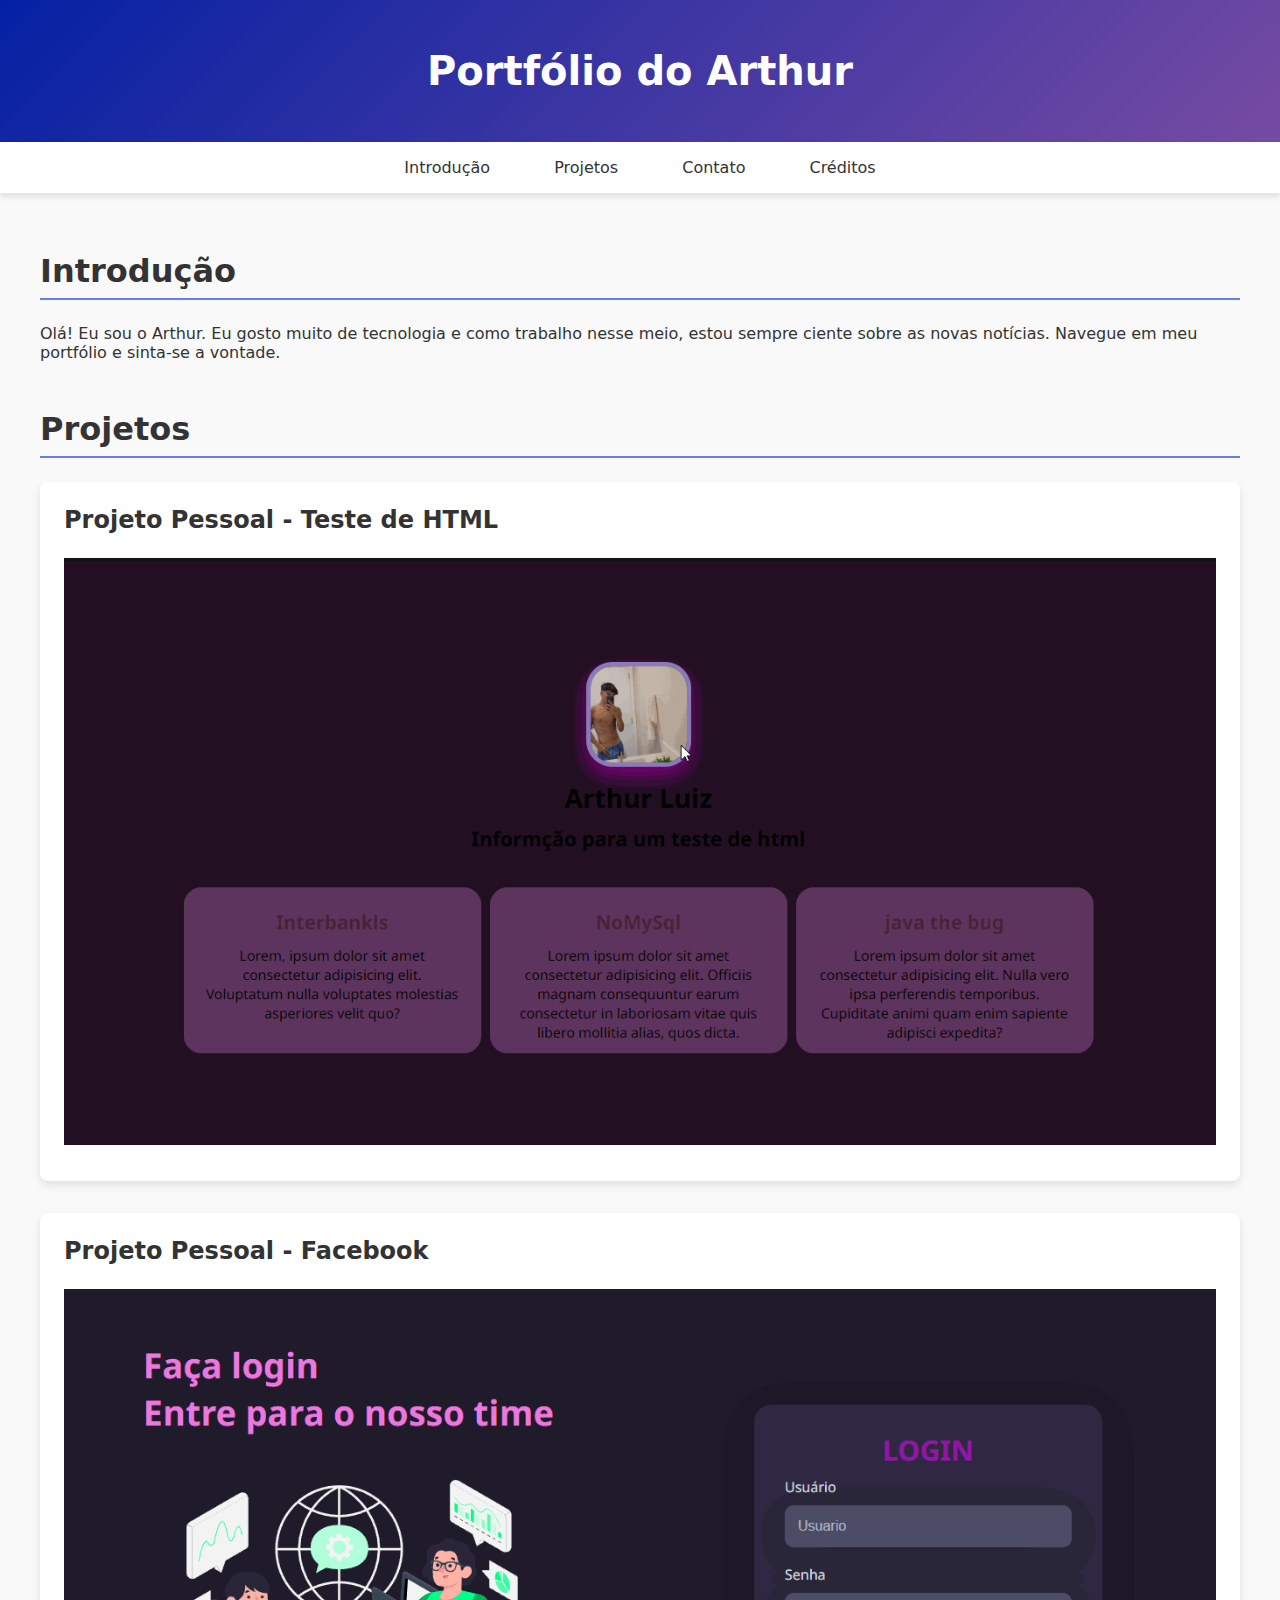
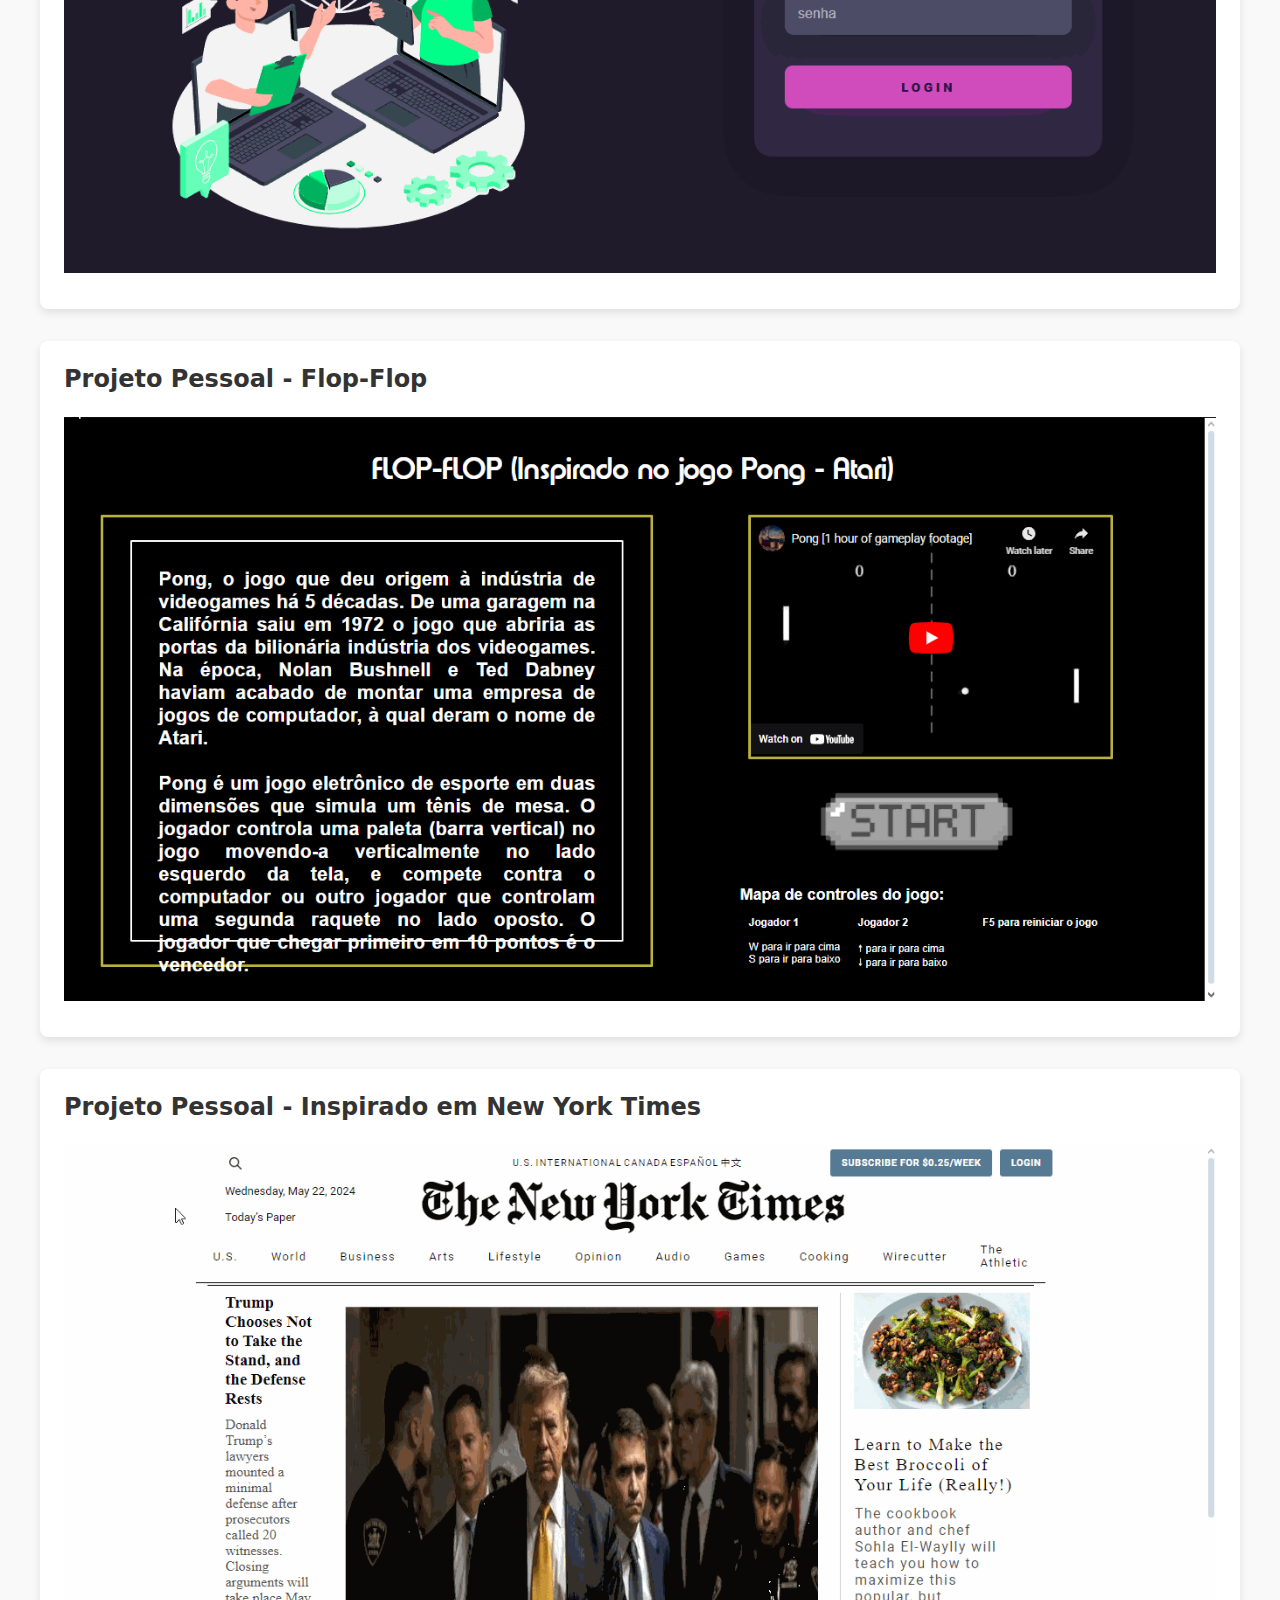
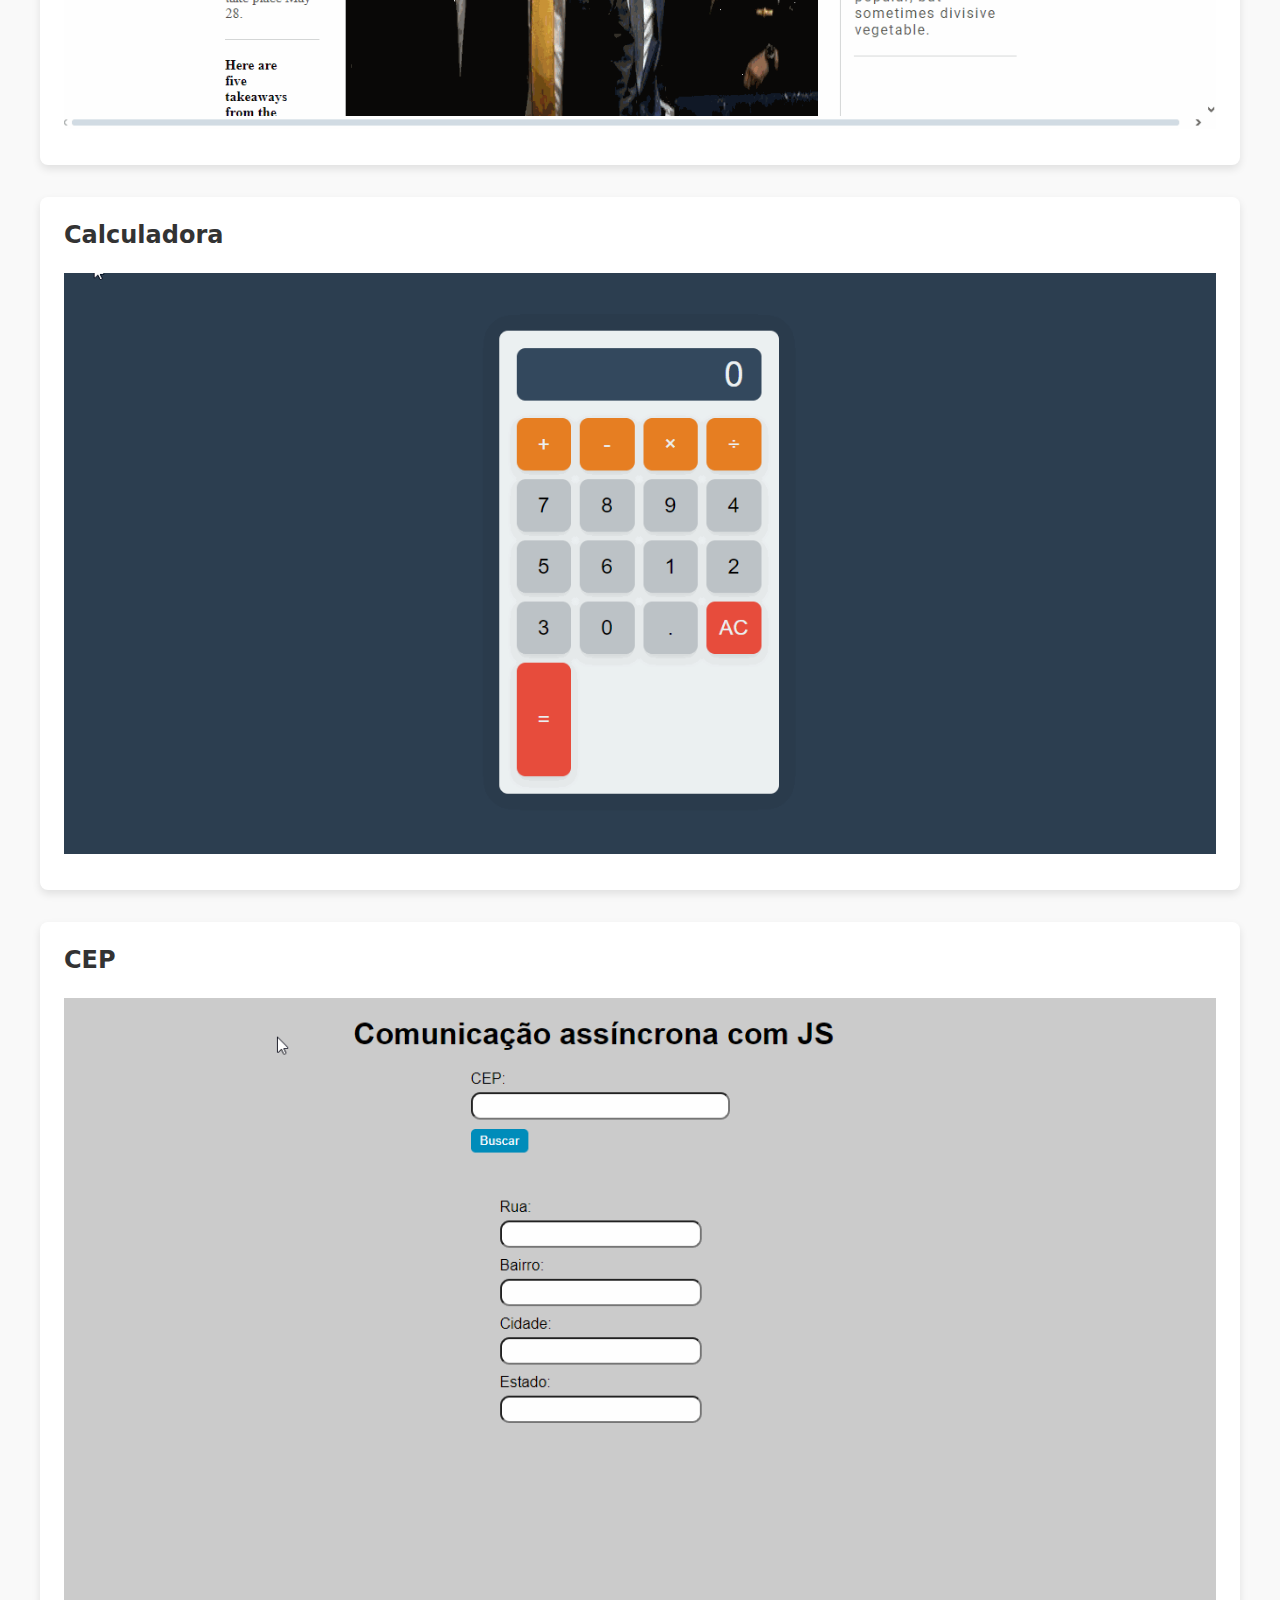
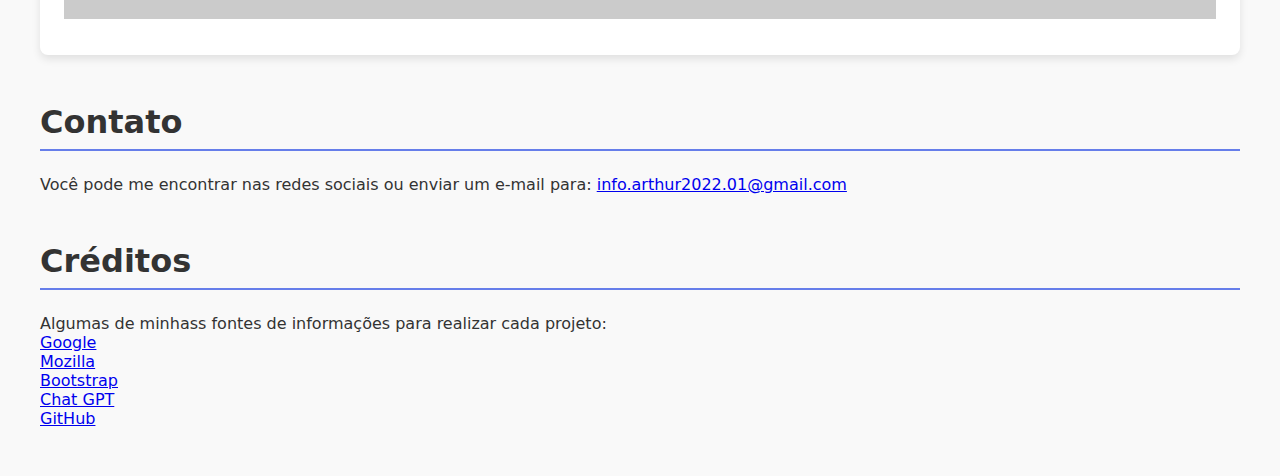
<file: index.html>
<!DOCTYPE html>
<html lang="pt-br">

<head>
    <meta charset="UTF-8">
    <meta name="viewport" content="width=device-width, initial-scale=1.0">
    <link rel="stylesheet" href="style.css">
    <link href="https://fonts.googleapis.com/css2?family=Raleway:wght@300;400;700&display=swap" rel="stylesheet">
    <link href="https://fonts.googleapis.com/css2?family=Roboto:ital,wght@0,100;0,300;0,400;0,500;0,700;0,900;1,100;1,300;1,400;1,500;1,700;1,900&display=swap" rel="stylesheet">
    <title>Portfólio do Arthur</title>
</head>

<body>
    <header>
        <h1>Portfólio do Arthur</h1>
    </header>
    <nav>
        <a href="#intro">Introdução</a>
        <a href="#projetos">Projetos</a>
        <a href="#contato">Contato</a>
        <a href="#creditos">Créditos</a>
    </nav>
    <div class="container">
        <section id="intro" class="intro">
            <h2>Introdução</h2>
            <p>Olá! Eu sou o Arthur. Eu gosto muito de tecnologia e como trabalho nesse meio, estou sempre ciente sobre as novas notícias. Navegue em meu portfólio e sinta-se a vontade.</p>
        </section>
        <section id="projetos" class="projetos">
            <h2>Projetos</h2>
            <div class="projeto">
                <h3>Projeto Pessoal - Teste de HTML</h3>
                <p><a href="htmltest/htmltest.html">
                    <img src="htmltest.gif" alt="GIF Html test">
                </a></p>
            </div>
            <div class="projeto">
                <h3>Projeto Pessoal - Facebook</h3>
                <p><a href="facebook/facebook.html">
                    <img src="face.gif" alt="facebook gif">
                </a></p>
            </div>

            <div class="projeto">
                <h3>Projeto Pessoal - Flop-Flop</h3>
                <p><a href="flop-flop/ajudaFlop-Flop.html">
                    <img src="flopflop.gif" alt="flop flop gif">
                </a></p>
            </div>

            <div class="projeto">
                <h3>Projeto Pessoal - Inspirado em New York Times</h3>
                <p><a href="nytimes/index_TheNewYorkTimes.html">
                    <img src="nyt.gif" alt="new york times gif">
                </a></p>
            </div>

            <div class="projeto">
                <h3>Calculadora</h3>
                <p><a href="calculadora/calculadora.html">
                    <img src="calculator.gif" alt="calculadora gif">
                </a></p>
            </div>

            <div class="projeto">
                <h3>CEP</h3>
                <p><a href="assincrona/assincrona.html">
                    <img src="assincrona.gif" alt="cep gif">
                </a></p>
            </div>

        </section>
        <section id="contato" class="contato">
            <h2>Contato</h2>
            <p>Você pode me encontrar nas redes sociais ou enviar um e-mail para: <a
                    href="mailto:info.arthur2022.01@gmail.com">info.arthur2022.01@gmail.com</a></p>
        </section>
        <section id="creditos" class="creditos">
            <h2>Créditos</h2>
            <p>Algumas de minhass fontes de informações para realizar cada projeto: <br>
                <a href="https://www.google.com.br/?hl=pt-BR">Google</a><br>
                <a href="https://developer.mozilla.org/pt-BR">Mozilla</a><br>
                <a href="https://getbootstrap.com">Bootstrap</a><br>
                <a href="https://openai.com/index/chatgpt/">Chat GPT</a><br>
                <a href="github.com/">GitHub</a><br>
            </p>
        </section>

    </div>
    <!-- <footer>
        <p>n sei oq botar de footer</p>
    </footer> -->

    <script src="script.js" defer></script>

</body>

</html>
</file>
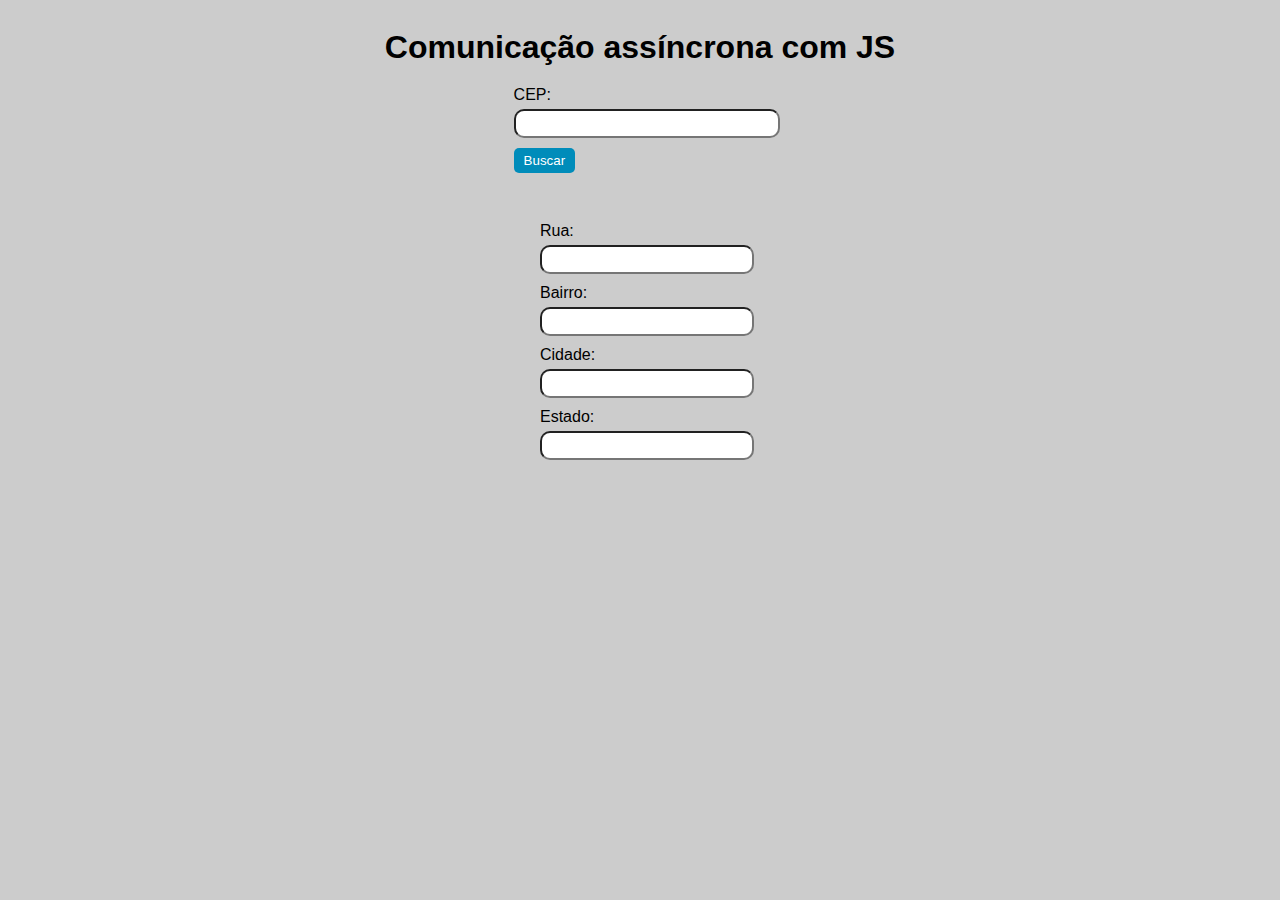
<file: assincrona/assincrona.html>
<!DOCTYPE html>
<html>
<head>
  <title>Comunicação assíncrona com JS</title>
  <link rel="stylesheet" href="assincrona.css">
  <script src="assincrona.js"></script>
</head>
<body>
  <h1>Comunicação assíncrona com JS</h1>
  <form>
    <label for="cep">CEP:</label>
    <input type="text" id="cep" name="cep">
    <button type="button" onclick="buscarEndereco()">Buscar</button>
  </form>
  <br>
  <div id="resultado">
    <label for="rua">Rua:</label>
    <input type="text" id="rua" name="rua">
    <br>
    <label for="bairro">Bairro:</label>
    <input type="text" id="bairro" name="bairro">
    <br>
    <label for="cidade">Cidade:</label>
    <input type="text" id="cidade" name="cidade">
    <br>
    <label for="estado">Estado:</label>
    <input type="text" id="estado" name="estado">
  </div>
</body>
</html>
</file>
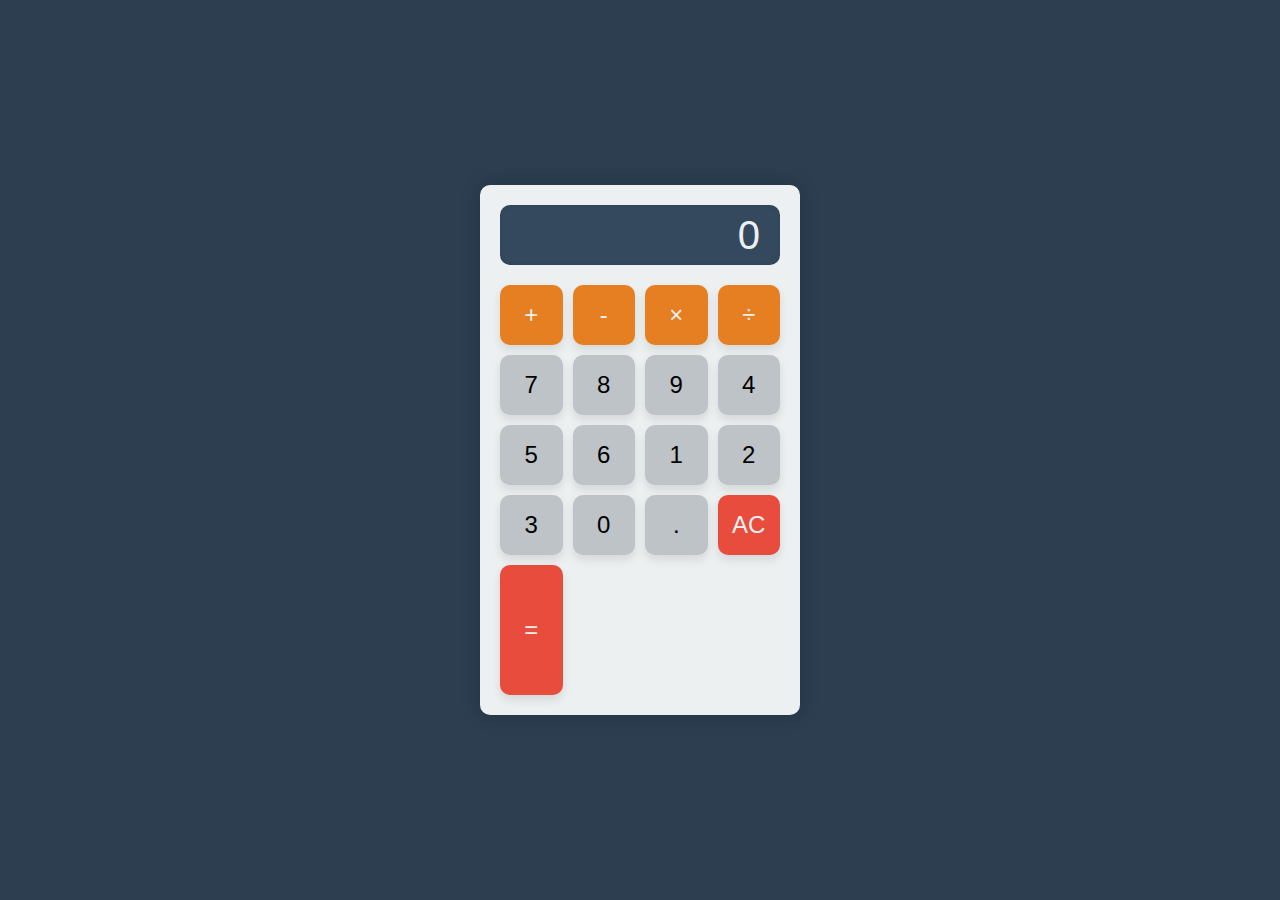
<file: calculadora/calculadora.html>
<!DOCTYPE html>
<html lang="pt-BR">
<head>
    <meta charset="UTF-8">
    <meta name="viewport" content="width=device-width, initial-scale=1.0">
    <title>Calculadora</title>
    <link rel="stylesheet" href="calculadora.css">
</head>
<body>
    <div class="calculator">
        <input type="text" class="calculator-screen" value="" disabled />
        <div class="calculator-keys">
            <button type="button" class="operator" value="+">+</button>
            <button type="button" class="operator" value="-">-</button>
            <button type="button" class="operator" value="*">&times;</button>
            <button type="button" class="operator" value="/">&divide;</button>

            <button type="button" value="7">7</button>
            <button type="button" value="8">8</button>
            <button type="button" value="9">9</button>

            <button type="button" value="4">4</button>
            <button type="button" value="5">5</button>
            <button type="button" value="6">6</button>

            <button type="button" value="1">1</button>
            <button type="button" value="2">2</button>
            <button type="button" value="3">3</button>

            <button type="button" value="0">0</button>
            <button type="button" class="decimal" value=".">.</button>
            <button type="button" class="all-clear" value="all-clear">AC</button>

            <button type="button" class="equal-sign operator" value="=">=</button>
        </div>
    </div>
    <script src="calculadora.js"></script>
</body>
</html>
</file>
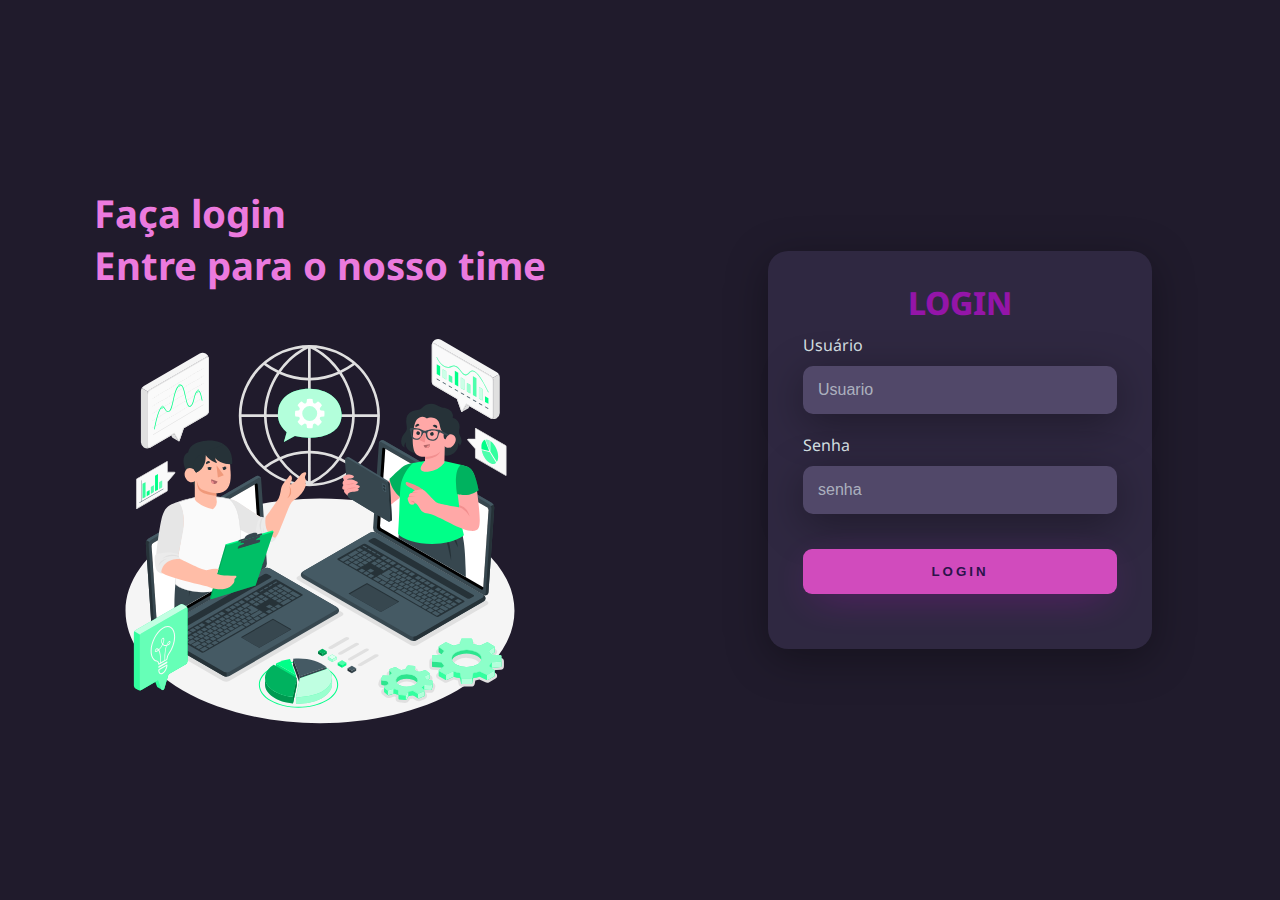
<file: facebook/facebook.html>
<!DOCTYPE html>
<html lang="pt-br">
<head>
    <meta charset="UTF-8">
    <meta http-equiv="X-UA-Compatible" content="IE=edge">
    <meta name="viewport" content="width=device-width, initial-scale=1.0">
    <link rel="stylesheet" href="facebook.css">
    <title>Facebook</title>
</head>
<body>
    <div class="main-login">
        <div class="left-login">
            <h1>Faça login <br> Entre para o nosso time </h1>
            <img src="teczin.svg" class="left-login-image" alt="estrutura">
        </div>
        <div class="rigth-login">
            <div class="card-login">
                <h1>LOGIN</h1>
                <div class="textfield">
                    <label for="usuario">Usuário</label>
                    <input type="text" name="usuario" placeholder="Usuario">
                </div>
                <div class="textfield">
                    <label for="Senha">Senha</label>
                    <input type="password" name="senha" placeholder="senha">
                </div>
                <button class="bnt-login">Login</button>
            </div>        
        </div>
    </div>
</body>
</html>
</file>
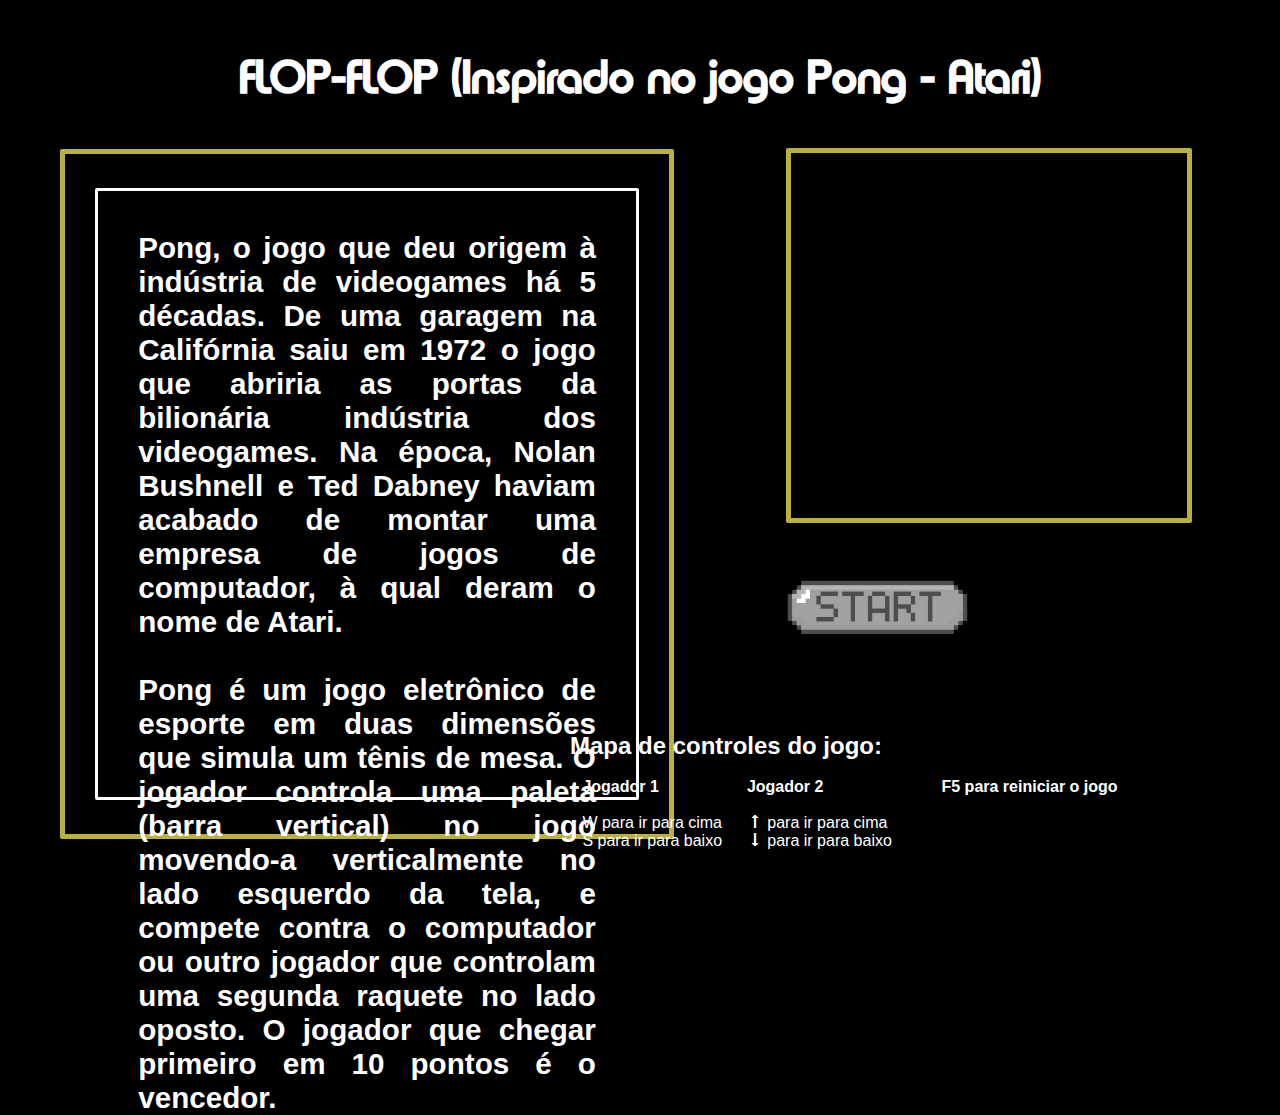
<file: flop-flop/ajudaFlop-Flop.html>
<!DOCTYPE html>
<html lang="pt-br">

<head>
    <meta charset="UTF-8">
    <meta name="viewport" content="width=device-width, initial-scale=1.0">
    <link rel="stylesheet" href="ajudaFlop-Flop.css">
    <title>Página de ajuda do Flop-Flop</title>
    <link rel="shortcut icon" href="favicon.ico" type="image/x-icon">
</head>

<body>
    <h1 id="h1">FLOP-FLOP (Inspirado no jogo Pong - Atari)</h1>
    <div class="d0">
        <div class="caixa">
            <div class="info">
                <h1
                    style="text-align: justify; margin: 40px; font-family: Arial, Helvetica, sans-serif; font-size: 29.61px;">
                    Pong, o jogo que deu origem à indústria de videogames há
                    5
                    décadas. De uma garagem na Califórnia
                    saiu em 1972 o jogo que abriria as portas
                    da bilionária indústria dos videogames.
                    Na época, Nolan Bushnell e Ted Dabney haviam acabado de montar uma empresa de jogos de computador, à
                    qual deram o nome de Atari.
                    <br>
                    <br>
                    Pong é um jogo eletrônico de esporte em duas dimensões que simula um tênis de mesa. O jogador
                    controla
                    uma paleta (barra vertical) no jogo movendo-a verticalmente no lado esquerdo da
                    tela, e compete contra o computador ou outro jogador que controlam uma segunda raquete no lado
                    oposto.
                    O jogador que chegar primeiro em 10 pontos é o vencedor.
                </h1>

            </div>
        </div>
        <div class="d1">
            <div class="video">
                <iframe src="https://www.youtube.com/embed/5Cge1bVB9h0" frameborder="0" width="100%"
                    height="100%"></iframe>
            </div>
        </div>
    </div>
    <div id="controles" style="color: white; position: absolute; right: 150px; bottom: 50px;">
        <h2>Mapa de controles do jogo:</h2><br>
        <div style="display: flex; flex-direction: row; justify-content: space-around; width: 560px;">
            <p><b>Jogador 1 </b><br><br>
                W para ir para cima <br>
                S para ir para baixo
            </p>
            <p><b>Jogador 2 </b><br><br>
                🠕 para ir para cima <br>
                🠗 para ir para baixo
            </p>
            <br>
            <p>
                <b>F5 para reiniciar o jogo</b>
            </p>
        </div>
    </div>
    <a href="apresentFlop-Flop.html">
        <img src="botao.png" alt="Botão Play" class="botao">
    </a>
</body>

</html>
</file>
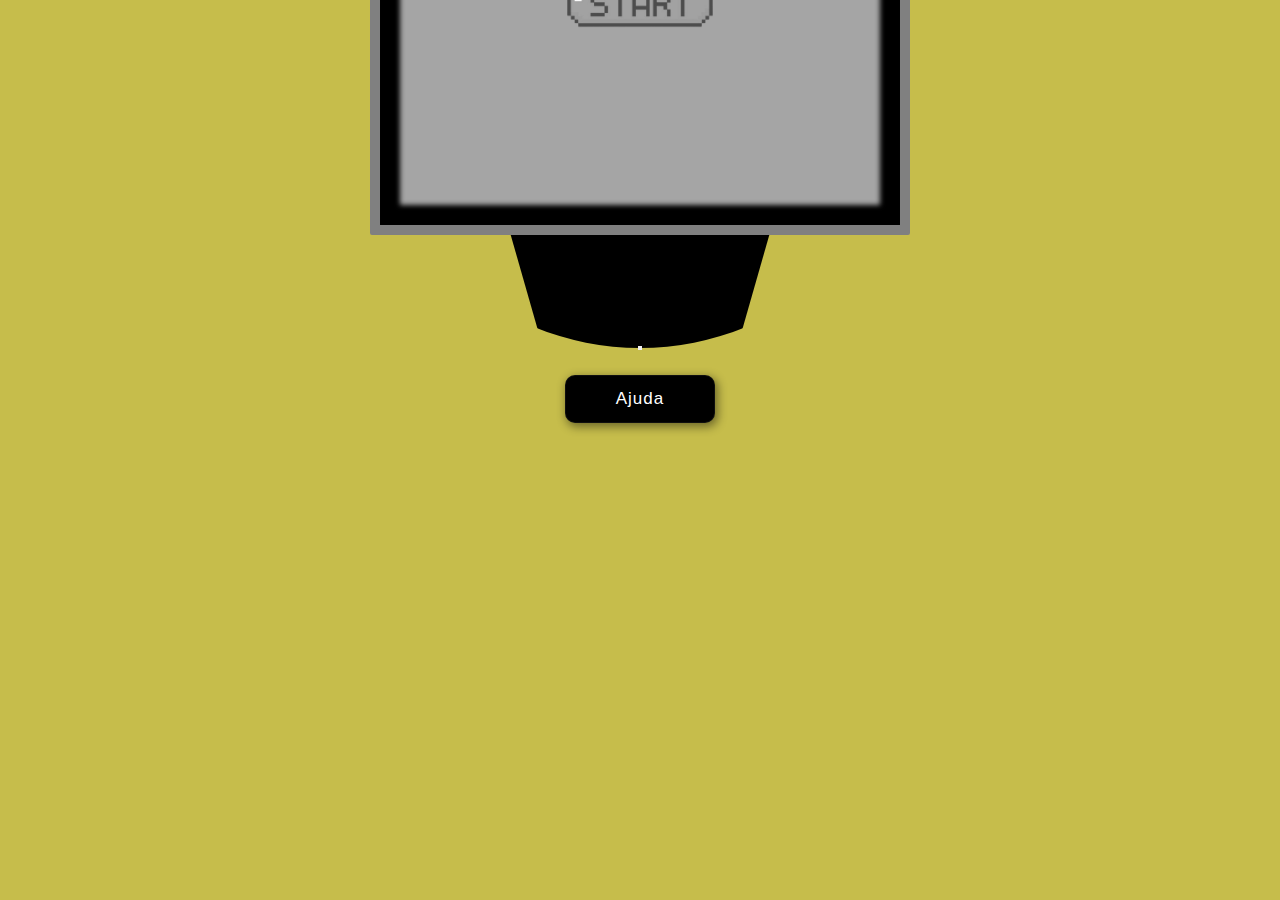
<file: flop-flop/apresentFlop-Flop.html>
<!DOCTYPE html>
<html lang="pt-br">

<head>
    <meta charset="UTF-8">
    <meta http-equiv="X-UA-Compatible" content="IE=edge">
    <meta name="viewport" content="width=device-width, initial-scale=1.0">
    <title>Flop-Flop</title>
    <link rel="stylesheet" href="apresentFlop-Flop.css">
    <script src="jogoFlop-Flop.js"></script>
    <link rel="shortcut icon" href="favicon.ico" type="image/x-icon">
    <style>
        body {
            text-align: center;
        }

        #board {
            background-color: rgba(0, 0, 0, 0.9);
            border-top: 5px solid rgba(195, 185, 65, 0.95);
            border-bottom: 5px solid rgba(195, 185, 65, 0.95);
            width: 100%;
            height: 100%;
            display: none;
        }
    </style>

    <script>
        function mostrarJogo() {
            document.getElementById('board').style.display = 'block';
            document.getElementById('mostrarJogo').style.display = 'none';
            document.getElementById('esconderJogo').style.display = 'block';
        }

        function esconderJogo() {
            document.getElementById('board').style.display = 'none';
            document.getElementById('mostrarJogo').style.display = 'block';
            document.getElementById('esconderJogo').style.display = 'none';
        }
    </script>
</head>

<body>
    <h1>FLOP-FLOP</h1>
    <div class="trapezio">
        <div class="quadCinza">
            <canvas id="board"></canvas>
        </div>
        <button id="mostrarJogo" onclick="mostrarJogo()">
            <img src="botao.png" alt="Botão Play" class="botao">
        </button>
    </div>
    <div class="extras">
        <a href="ajudaFlop-Flop.html">
            <button class="button">Ajuda</button>
        </a>
        <button class="button" id="esconderJogo" onclick="esconderJogo()">Sair do Jogo</button>
    </div>
</body>

</html>
</file>
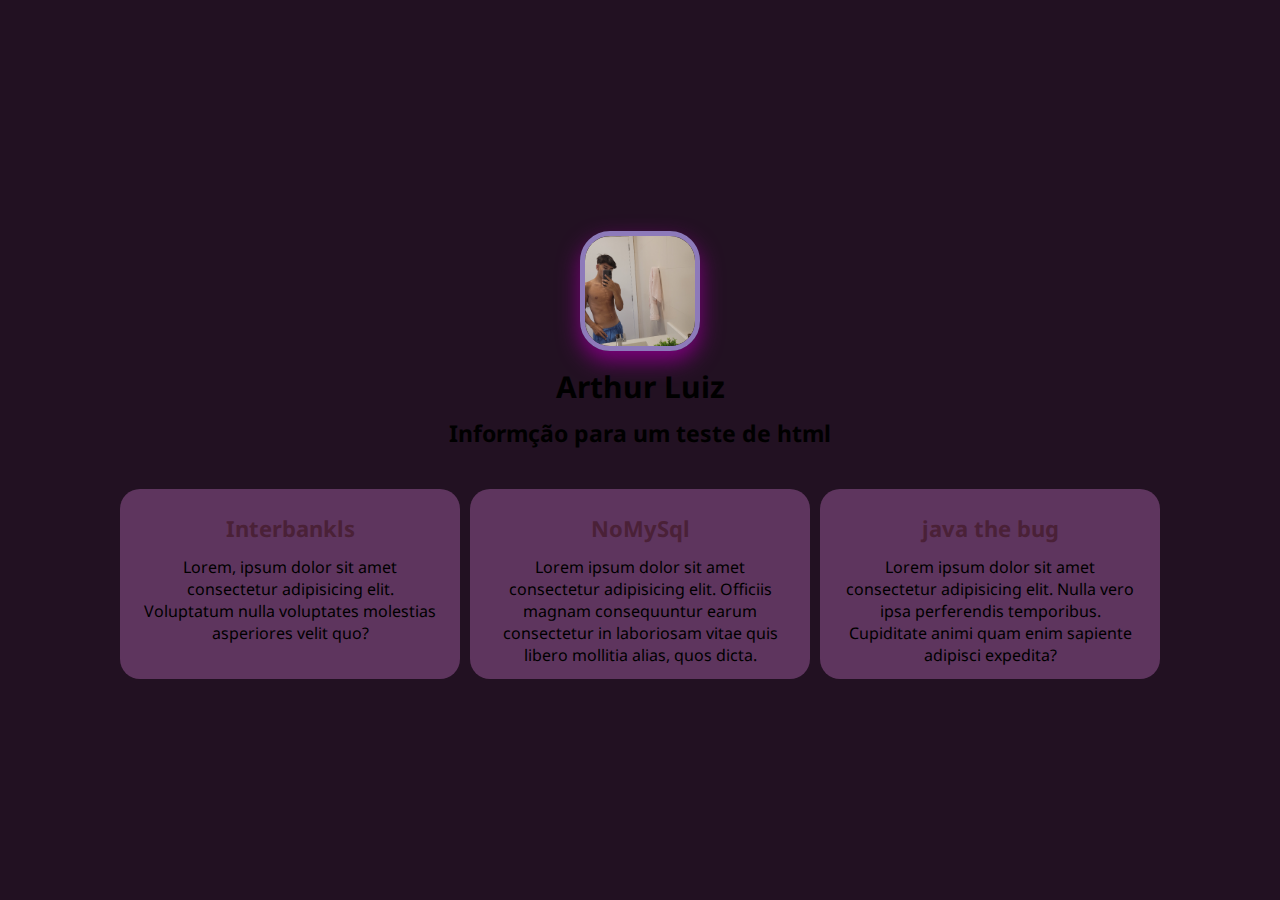
<file: htmltest/htmltest.html>
<!DOCTYPE html>
<html lang="en">
<head>
  <meta charset="UTF-8">
  <meta http-equiv="X-UA-Compatible" content="IE=edge">
  <meta name="viewport" content="width=device-width, initial-scale=1.0">
  <link rel="stylesheet" href="htmltest.css">
  <title>HTML Teste</title>
</head>
<body>
  <main class="main">
    <section class="info-section">
      <img src="porti.png" alt="Minha foto " class="img-porti">
      <h1 class="font-section">Arthur Luiz</h1>
      <h2 class="font-secundari">Informção para um teste de html </h2>
    </section>
    <section class="info-container">
      <div class="info-box">
        <h3 class="section-h3">Interbankls</h3>
        <p>Lorem, ipsum dolor sit amet consectetur adipisicing elit. Voluptatum nulla voluptates molestias asperiores
          velit quo?</p>
      </div>
      <div class="info-box">
        <h3 class="section-h3">NoMySql</h3>
        <p>Lorem ipsum dolor sit amet consectetur adipisicing elit. Officiis magnam consequuntur earum consectetur in
          laboriosam vitae quis libero mollitia alias, quos dicta.</p>
      </div>
      <div class="info-box">
        <h3 class="section-h3">java the bug</h3>
        <p>Lorem ipsum dolor sit amet consectetur adipisicing elit. Nulla vero ipsa perferendis temporibus. Cupiditate
          animi quam enim sapiente adipisci expedita?</p>
      </div>
    </section>
  </main>
</body>
</html>
</file>
<file: style.css>
body {
    font-family: system-ui, -apple-system, BlinkMacSystemFont, 'Segoe UI', Roboto, Oxygen, Ubuntu, Cantarell, 'Open Sans', 'Helvetica Neue', sans-serif;
    margin: 0;
    padding: 0;
    background-color: #f9f9f9;
    color: #333;
    scroll-behavior: smooth;
}
header {
    background: linear-gradient(135deg, #0421a3, #764ba2);
    color: #fff;
    padding: 3rem 1rem;
    text-align: center;
}
header h1 {
    margin: 0;
    font-size: 2.5rem;
    font-weight: 700;
}
nav {
    display: flex;
    justify-content: center;
    background-color: #fff;
    box-shadow: 0 4px 6px rgba(0, 0, 0, 0.1);
}
nav a {
    color: #333;
    padding: 1rem 2rem;
    text-decoration: none;
    transition: color 0.3s ease;
}
nav a:hover {
    color: #061869;
}
.container {
    padding: 2rem;
    max-width: 1200px;
    margin: 0 auto;
}
.intro, .projetos, .contato {
    margin-bottom: 3rem;
}
h2 {
    font-size: 2rem;
    font-weight: 700;
    border-bottom: 2px solid #667eea;
    padding-bottom: 0.5rem;
    margin-bottom: 1.5rem;
}
.projeto {
    background-color: #fff;
    padding: 1.5rem;
    margin-bottom: 2rem;
    border-radius: 8px;
    box-shadow: 0 4px 8px rgba(0, 0, 0, 0.1);
    transition: transform 0.3s ease, box-shadow 0.3s ease;
}

.projeto img{
    width: 100%;
    height: 100%;
}

.projeto:hover {
    transform: translateY(-10px);
    box-shadow: 0 8px 16px rgba(0, 0, 0, 0.2);
}

.projeto h3 {
    margin-top: 0;
    font-size: 1.5rem;
}

.projeto p {
    margin: 0.5rem 0;
}

footer {
    background-color: #667eea;
    color: #fff;
    text-align: center;
    padding: 1rem;
}

@media (prefers-color-scheme: dark) {
    body {
        background-color: #333;
        color: #f9f9f9;
    }
    header {
        background: linear-gradient(135deg, #1e3a8a, #1e40af);
    }
    nav {
        background-color: #1f2937;
        box-shadow: 0 4px 6px rgba(0, 0, 0, 0.6);
    }
    nav a {
        color: #f9f9f9;
    }
    nav a:hover {
        color: #a5b4fc;
    }
    h2 {
        border-bottom: 2px solid #a5b4fc;
    }
    .projeto {
        background-color: #1f2937;
        box-shadow: 0 4px 8px rgba(0, 0, 0, 0.6);
    }
    .footer {
        background-color: #1e3a8a;
    }
}

@media (max-width: 700px) {
    header h1 {
        font-size: 2rem;
    }
    nav {
        flex-direction: column;
        align-items: center;
    }
    nav a {
        padding: 0.5rem 1rem;
    }
    .container {
        padding: 1rem;
    }
    h2 {
        font-size: 1.5rem;
    }
    .projeto {
        padding: 1rem;
    }
    .projeto h3 {
        font-size: 1.25rem;
    }
}
</file>
<file: assincrona/assincrona.css>
body {
  font-family: Arial, sans-serif;
  background-color: #ccc;
  display: flex;
  align-items: center;
  flex-direction: column;
}

h1 {
  margin-bottom: 20px;
}

form {
  width: 20%;
  margin: 0 auto;
  
}

label {
  display: block;
  margin-bottom: 5px;
  width: 200px;
}

input[type=text] {
  width: 100%;
  padding: 5px;
  margin-bottom: 10px;
  border-radius: 10px;
}

button {
  padding: 5px 10px;
  background-color: #008CBA;
  color: #fff;
  border: none;
  border-radius: 5px;
  cursor: pointer;
  justify-content: center;
}

#resultado {
  margin-top: 20px;
  padding: 10px;
  border: 1px solid #ccc;
  border-radius: 5px;
}
</file>
<file: calculadora/calculadora.css>
body {
    display: flex;
    justify-content: center;
    align-items: center;
    height: 100vh;
    background-color: #2c3e50;
    margin: 0;
    font-family: 'Segoe UI', Tahoma, Geneva, Verdana, sans-serif;
}

.calculator {
    border-radius: 10px;
    box-shadow: 0px 0px 20px 0px rgba(0, 0, 0, 0.2);
    padding: 20px;
    background-color: #ecf0f1;
    width: 320px;
    box-sizing: border-box;
}

.calculator-screen {
    width: 100%;
    height: 60px;
    border: none;
    background-color: #34495e;
    color: #ecf0f1;
    font-size: 2.5em;
    text-align: right;
    padding-right: 20px;
    padding-left: 20px;
    border-radius: 10px;
    margin-bottom: 20px;
    box-shadow: inset 0px 0px 5px 0px rgba(0, 0, 0, 0.1);
    box-sizing: border-box;
    overflow: hidden;
}

.button {
    cursor: pointer;
}

.calculator-keys {
    display: grid;
    grid-template-columns: repeat(4, 1fr);
    gap: 10px;
}

.calculator-keys button {
    height: 60px;
    border-radius: 10px;
    border: none;
    background-color: #bdc3c7;
    font-size: 1.5em;
    transition: background-color 0.3s;
    box-shadow: 0px 5px 10px 0px rgba(0, 0, 0, 0.1);
}

.calculator-keys button.operator {
    background-color: #e67e22;
    color: #ecf0f1;
}

.calculator-keys button.equal-sign {
    height: calc(60px * 2 + 10px);
    background-color: #e74c3c;
    color: #ecf0f1;
    grid-row: span 2;
}

.calculator-keys button.all-clear {
    background-color: #e74c3c;
    color: #ecf0f1;
}

.calculator-keys button:active {
    background-color: #95a5a6;
}

.calculator-keys button:hover {
    background-color: #dcdde1;
}
</file>
<file: facebook/facebook.css>
@import url('https://fonts.googleapis.com/css2?family=Noto+Sans:wght@400;700&display=swap');

body {
    margin: 0;
    font-family: 'Noto Sans', sans-serif;
}

body *{
    box-sizing: border-box;
}

.main-login {
    width: 100vw;
    height: 100vh;
    background: #201b2c;
    display: flex;
    justify-content: center;
    align-items: center;
}

.left-login {
    width: 50vw;
    height: 100vh;
    display: flex;
    justify-content: center;
    align-items: center;
    flex-direction: column;
}

.left-login>h1 {
    font-size: 3vw;
    color: #eb7ade;
}

.left-login-image {
    width: 33vw;
}

.rigth-login {
    width: 50vw;
    height: 100vh;
    display: flex;
    justify-content: center;
    align-items: center;
}

.card-login {
    width: 60%;
    display: flex;
    justify-content: center;
    align-items: center;
    flex-direction: column;
    padding: 30px 35px;
    background: #2f2841;
    border-radius: 20px;
    box-shadow: 0px 10px 41px #00000056;
}

.card-login>h1 {
    color: #9415a8;
    font-weight: 800;
    margin: 0;
}

.textfield {
    width: 100%;
    display: flex;
    flex-direction: column;
    align-items: flex-start;
    justify-content: center;
    margin: 10px 0px;
}

.textfield>input {
    width: 100%;
    border: none;
    border-radius: 10px;
    padding: 15px;
    background: #514869;
    color: #f0ffffde;
    font-size: 12pt;
    box-shadow: 0px 10px 41px #00000056;
    outline: none;
    box-sizing: border-box;
}

.textfield>label {
    color: #f0ffffde;
    margin-bottom: 10px;
}

.textfield>input::placeholder {
    color: #f0ffff94;
}

.bnt-login {
    width: 100%;
    padding: 15px 0px;
    margin: 25px;
    border: none;
    border-radius: 9px;
    outline: none;
    text-transform: uppercase;
    font-weight: 800;
    letter-spacing: 3px;
    color: #2b134b;
    background: #d14bbd;
    cursor: pointer;
    box-shadow: 0px 10px 40px -12px #f700ff52;
}

@media only screen and(max-width: 950px){
    .card-login{
        width: 85%;
    }
}

@media only screen and(max-width: 600px){
    .main-login{
        flex-direction: column;
    }
    
    .left-login > h1{
        display: none;
    }
    
    .rigth-login{
        width: 100%;
        height: auto;
    }

    .left-login{
        width: 100%;
        height: auto;
    }

    .left-login-image{
        width: 50vw;
    }

    .card-login{
        width: 90%;
    }
}
</file>
<file: flop-flop/ajudaFlop-Flop.css>
@font-face {
  font-family: myFont;
  src: url(expressa-demibold.ttf);
}

@import url('https://fonts.googleapis.com/css2?family=Roboto:ital,wght@0,100;0,300;0,400;0,500;0,700;0,900;1,100;1,300;1,400;1,500;1,700;1,900&display=swap');

* {
  padding: 0;
  margin: 0;
  box-sizing: border-box;
  text-align: justify;
  border-radius: 2px;
  font-family: Roboto;
}

body {
  width: 100%;
  height: 100%;
  flex-direction: column;
  background-color: black;

}

.d0 {
  width: 96%;
  height: 700px;
  margin-left: 50px;
  margin-top: 35px;
  display: flex;
  flex-direction: row;

}

.caixa {
  display: flex;
  align-items: center;
  align-content: center;
  justify-content: center;
  justify-items: center;
  border: 5px rgba(195, 185, 65, 0.95) solid;
  margin-top: 10px;
  margin-left: 10px;
  width: 55%;
}

.info {
  width: 90%;
  height: 90%;
  border: 3px white solid;
  color: white;
  font-size: 15.8px;
}

.d1 {
  display: flex;
  flex-direction: column;
  justify-content: space-between;
  align-content: space-between;
  width: 52%;
  height: 107%;
  margin-left: 25px;
  margin-top: 10px;
  display: flex;
  flex-direction: column;
}

.video {
  width: 70%;
  height: 50%;
  margin: auto;
  margin-top: -1px;
  border: 5px rgba(195, 185, 65, 0.95) solid;
}

.d2 {
  width: 70%;
  height: 300px;
  margin: auto;
  position: relative;
  bottom: 25px;
  border: 3px white solid;
}


@keyframes pulsar {
  0% {
    scale: 1.1;
  }

  50% {
    scale: 1.2;
  }

  100% {
    scale: 1.1;
  }
}

@keyframes pulsar2 {
  0% {
    scale: 1.15;
  }

  50% {
    scale: 1.2;
  }

  100% {
    scale: 1.15;
  }
}

.botao {
  position: absolute;
  right: 300px;
  top: 63%;
  width: 16%;
  filter: grayscale(100%);
  animation: pulsar infinite 1.9s;
}

.botao:hover {
  filter: grayscale(50%);
  filter: saturate(100%);
  animation: pulsar2 infinite 2s;
}

#h1 {
  font-family: myFont;
  font-size: 45px;
  text-align: center;
  color: white;
  margin-top: 50px;
}

* {
  font-family: Arial, Helvetica, sans-serif;
}
</file>
<file: flop-flop/apresentFlop-Flop.css>
@font-face {
    font-family: myFont;
    src: url(expressa-demibold.ttf);
}

* {
    padding: 0;
    margin: 0;
    box-sizing: border-box;
    font-family: Expressa;
}

body {
    background-color: rgba(195, 185, 65, 0.95);
    border: 19vh transparent solid;
    width: 70vw;
    height: 100vh;
    display: flex;
    flex-direction: column;
    align-items: center;
    align-self: center;
    justify-self: center;
    position: absolute;
    right: 15vw;
}

@keyframes pulsar {
    0% {
        scale: 1.1;
    }

    50% {
        scale: 1.17;
    }

    100% {
        scale: 1.1;
    }
}

@keyframes pulsar2 {
    0% {
        scale: 1.15;
    }

    50% {
        scale: 1.2;
    }

    100% {
        scale: 1.15;
    }
}

.botao {
    position: absolute;
    left: 50%;
    margin-left: -15%;
    top: 45%;
    width: 30%;
    filter: grayscale(100%);
    animation: pulsar infinite 1.9s;
}

.botao:hover {
    filter: grayscale(50%);
    filter: saturate(100%);
    animation: pulsar2 infinite 2s;
}

.trapezio {
    display: flex;
    justify-content: center;
    justify-items: center;
    align-items: center;
    align-content: center;
    border-top: 70vh solid black;
    border-left: 20vh solid transparent;
    border-right: 20vh solid transparent;
    height: 100%;
    width: 100%;
    border-top-left-radius: 110px;
    border-top-right-radius: 120px;
    border-bottom-left-radius: 320px;
    border-bottom-right-radius: 320px;
}

title {
    display: none;
}

h1 {
    margin-top: -90px;
    margin-bottom: 10px;
    font-family: myFont;
    font-size: 65px;
}

.quadCinza {
    background-color: rgb(165, 165, 165);
    position: absolute;
    left: 50%;
    margin-left: -270px;
    top: 15%;
    width: 540px;
    height: 430px;
    border-radius: 2px;
    border: 10px solid gray;
    box-shadow: inset black 0px 0px 5px 20px;
    padding: 22px;
}



.play {
    position: absolute;
    left: 50%;
    top: 50%;
    margin-left: -150px;
    width: 200px;
    height: 60px;
    color: green;


}

.btn {
    display: flex;
    justify-content: center;
    align-items: center;
    width: 300px;
    overflow: hidden;
    height: 3rem;
    background-size: 300% 300%;
    backdrop-filter: blur(1rem);
    border-radius: 5rem;
    transition: 0.5s;
    animation: gradient_301 5s ease infinite;
    border: double 4px transparent;
    background-image: linear-gradient(#212121, #212121), linear-gradient(137.48deg, #ffdb3b 10%, #ff9b17d7 45%, #f9ff41 67%, #feb200d7 87%);
    background-origin: border-box;
    background-clip: content-box, border-box;
}

#container-stars {
    position: absolute;
    z-index: -1;
    width: 100%;
    height: 100%;
    overflow: hidden;
    transition: 0.5s;
    backdrop-filter: blur(1rem);
    border-radius: 5rem;
}

strong {
    z-index: 2;
    font-family: '8BIT WONDER', sans-serif;
    font-size: 20px;
    letter-spacing: 3px;
    color: #FFFFFF;
    text-shadow: 0 0 4px rgb(0, 0, 0);
}

#glow {
    position: absolute;
    display: flex;
    width: 12rem;
}

.circle {
    width: 100%;
    height: 30px;
    filter: blur(2rem);
    animation: pulse_3011 4s infinite;
    z-index: -1;
}

.circle:nth-of-type(1) {
    background: rgba(0, 0, 1860 0.936);
}

.circle:nth-of-type(2) {
    background: rgba(0, 0, 1860 0.936);
}

.btn:hover #container-stars {
    z-index: 1;
    background-color: #212121;
}

.btn:hover {
    transform: scale(1.1)
}

.btn:active {
    border: double 4px #FE53BB;
    background-origin: border-box;
    background-clip: content-box, border-box;
    animation: none;
}

.btn:active .circle {
    background: #FE53BB;
}

#stars {
    position: relative;
    background: transparent;
    width: 200rem;
    height: 200rem;
}

#stars::after {
    content: "";
    position: absolute;
    top: -10rem;
    left: -100rem;
    width: 100%;
    height: 100%;
    animation: animStarRotate 90s linear infinite;
}

#stars::after {
    background-image: radial-gradient(#ffffff 1px, transparent 1%);
    background-size: 50px 50px;
}

#stars::before {
    content: "";
    position: absolute;
    top: 0;
    left: -50%;
    width: 170%;
    height: 500%;
    animation: animStar 60s linear infinite;
}

#stars::before {
    background-image: radial-gradient(#ffffff 1px, transparent 1%);
    background-size: 50px 50px;
    opacity: 0.5;
}

@keyframes animStar {
    from {
        transform: translateY(0);
    }

    to {
        transform: translateY(-135rem);
    }
}

@keyframes animStarRotate {
    from {
        transform: rotate(360deg);
    }

    to {
        transform: rotate(0);
    }
}

@keyframes gradient_301 {
    0% {
        background-position: 0% 50%;
    }

    50% {
        background-position: 100% 50%;
    }

    100% {
        background-position: 0% 50%;
    }
}

@keyframes pulse_3011 {
    0% {
        transform: scale(0.75);
        box-shadow: 0 0 0 0 rgba(0, 0, 0, 0.7);
    }

    70% {
        transform: scale(1);
        box-shadow: 0 0 0 10px rgba(0, 0, 0, 0);
    }

    100% {
        transform: scale(0.75);
        box-shadow: 0 0 0 0 rgba(0, 0, 0, 0);
    }
}

.button {
    border-radius: 10px;
    font-size: 17px;
    font-weight: 500;
    padding: 2px 16px;
    width: 150px;
    height: 48px;
    color: #fff;
    background-color: black;
    margin-top: 20px;
    transition: all ease-in-out 0.5s;
    border: #21212173 solid 1px;
    box-shadow: rgba(0, 0, 0, 0.438) 2px 3px 10px 1px;
    font-family: 'Franklin Gothic Medium', 'Arial Narrow', Arial, sans-serif;
    letter-spacing: 1px;
}

.button:hover {
    font-size: 18px;
    scale: 1.03;
    transition: all ease-in-out 0.2s;
    border: white solid 1px;
}

.extras {
    display: flex;
    flex-direction: row-reverse;
    width: 360px;
    height: 60px;
    position: absolute;
    bottom: -25%;
    left: 50%;
    margin-left: -180px;
    align-items: center;
    align-content: center;
    justify-content: space-around;
    justify-items: center;
}

#esconderJogo{
    display: none;
}
</file>
<file: htmltest/htmltest.css>
@import url('https://fonts.googleapis.com/css2?family=Noto+Sans:wght@400;700&display=swap');

* {
  margin: 0;
  padding: 0;
  box-sizing: border-box;
}

body{
  font-family: 'Noto Sans', sans-serif;
  background: #212;
}

.main{
  text-align: center;
  height: 100vh;
  display: flex;
  flex-direction: column;
  justify-content:center;
}

.img-porti{
  width: 120px;
  border-radius: 30px;
  margin: 10px;
  border: 5px solid rgb(141, 122, 186);
  box-shadow: 0px 10px 22px purple;
}

.font-section{
  font-size: 30px;
  margin-bottom: 10px;
}

.font-secundari{
  font-size: 23px;
  margin-bottom: 40px;
}

.info-container{
  display: flex;
  gap: 10px;
  justify-content: center;
}

.info-box{
  width:340px;
  height:190px;
  background-color: rgb(94, 53, 94);
  padding:24px;
  border-radius: 20px;
}

.section-h3{
  font-size: 22px;
  margin-bottom: 13px;
  color: rgb(74, 33, 55);
}
</file>
